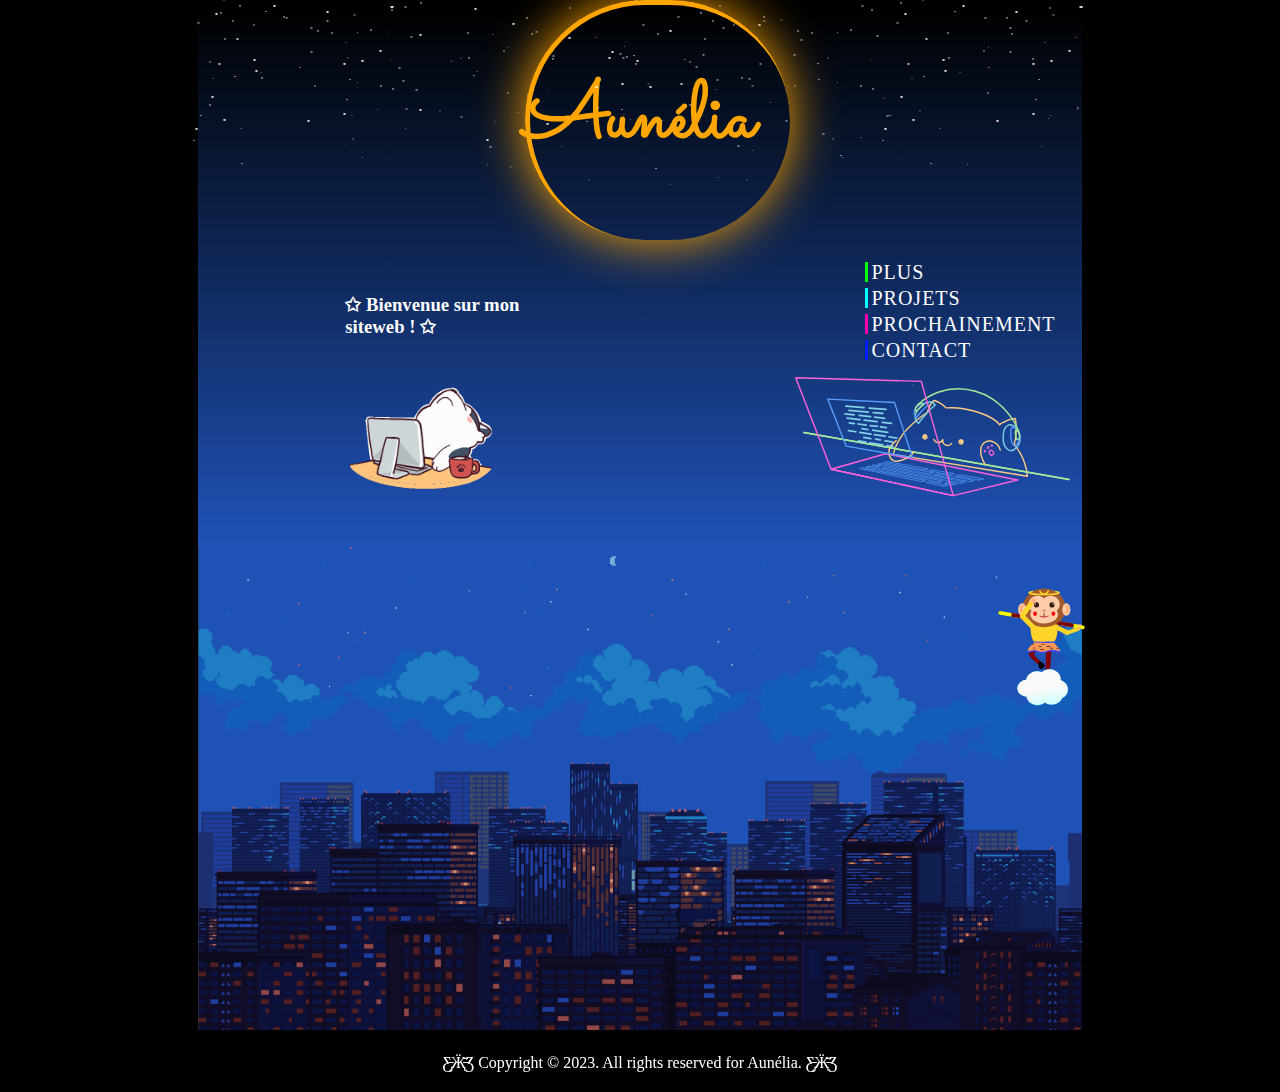
<file: Project-website-main/home/index.html>
<!DOCTYPE html>
<html lang="en">
  <!-- tête -->
  <head>
    <meta charset="UTF-8" />
    <meta name="viewport" content="width=device-width, initial-scale=1.0" />
    <title>Aunélia siteweb</title>
    <!--lien css -->
    <link href="../home/style/stylesheet.css" rel="stylesheet" />
    <link href="../home/style/home.css" rel="stylesheet" />
    <link
      rel="apple-touch-icon"
      sizes="180x180"
      href="../home/images/apple-touch-icon.png"
    />
    <link
      rel="icon"
      type="image/png"
      sizes="32x32"
      href="../home/images/favicon-32x32.png"
    />
    <link
      rel="icon"
      type="image/png"
      sizes="16x16"
      href="../home/images/favicon-16x16.png"
    />
    <link rel="manifest" href="../home/images/site.webmanifest" />
    <link
      rel="mask-icon"
      href="../home/images/safari-pinned-tab.svg"
      color="#5bbad5"
    /> 
    <meta name="msapplication-TileColor" content="#da532c" />
    <meta name="theme-color" content="#ffffff" />
  </head>
  <!-- corps -->
  <body>
    <!-- fond -->
    <div class="stars"></div>
    <!--contenue principal-->
    <main>
      <div class="contenair">
      <!-- entete neon-->
      <header>
        <div class="eclipse"></div>
        <h1 class="neontete">Aunélia</h1>
        <div id="layers">
          <div class="layer"></div>
          <div class="layer"></div>
          <div class="layer"></div>
          <div class="layer"></div>
          <div class="layer"></div>
        </div>
      </header>
      <!--navbar-->
      <nav class="nav">
        <div class="navbar">
          <ul>
            <li style="--clr: #00ff00">
              <a href="../home/page/presentation.html" data-text="&nbsp;Plus"
                >&nbsp;Plus &nbsp;</a
              >
            </li>
            <li style="--clr: #00ffff">
              <a href="../home/page/projets.html" data-text="&nbsp;Projets"
                >&nbsp;Projets&nbsp;
              </a>
            </li>
            <li style="--clr: #ff00b4">
              <a href="../home/page/prochainement.html" data-text="&nbsp;Prochainement"
                >&nbsp;Prochainement&nbsp;</a
              >
            </li>
            <li style="--clr: #011efe">
              <a href="../home/page/contact.html" data-text="&nbsp;Contact"
                >&nbsp;Contact&nbsp;
              </a>
            </li>
          </ul>
          <div class="bongo-cat">
            <!-- does not work on firefox :<  -->
            <object type="image/svg+xml" data="../home/svg/cat.svg"></object>
          </div>
        </div>
      </nav>
      <!--presentation-->
      <section>
        <article class="presentation">
          <div class="titre">
            <h3>✩ Bienvenue sur mon siteweb ! ✩</h3>
          </div>
          <a href="../home/page/ws-citation.html">
            <img
              class="profil"
              src="../home/images/cutedog.gif"
              alt="image"
              height="150px"
              width="150px"
            />
          </a>
          <br />
        </article>
      </section>
      <!-- à droite-->
      <aside>
        <div class="song">
          <div class="defilant">
            <div>
              ⇒ Music I listen to the most right now : Stray Kids "TOPLINE
              (Feat. Tiger JK)"💵
            </div>
          </div>
        </div>
      </aside>
    </main>
    <!--les pieds-->
    <footer>
      <div class="monkey-king">
        <object type="image/svg+xml" data="../home/svg/monkey.svg"></object>
      </div>
      <img
        class="immeuble"
        src="../home/images/immeuble.png"
        width="100%"
        height="100%"
        alt="Immeubles"
      />
      <p>Ƹ̵̡Ӝ̵̨̄Ʒ Copyright © 2023. All rights reserved for Aunélia. Ƹ̵̡Ӝ̵̨̄Ʒ</p>
    </footer>
  </div>
    <script src="../home/script/home.js"></script>
  </body>
</html>
</file>
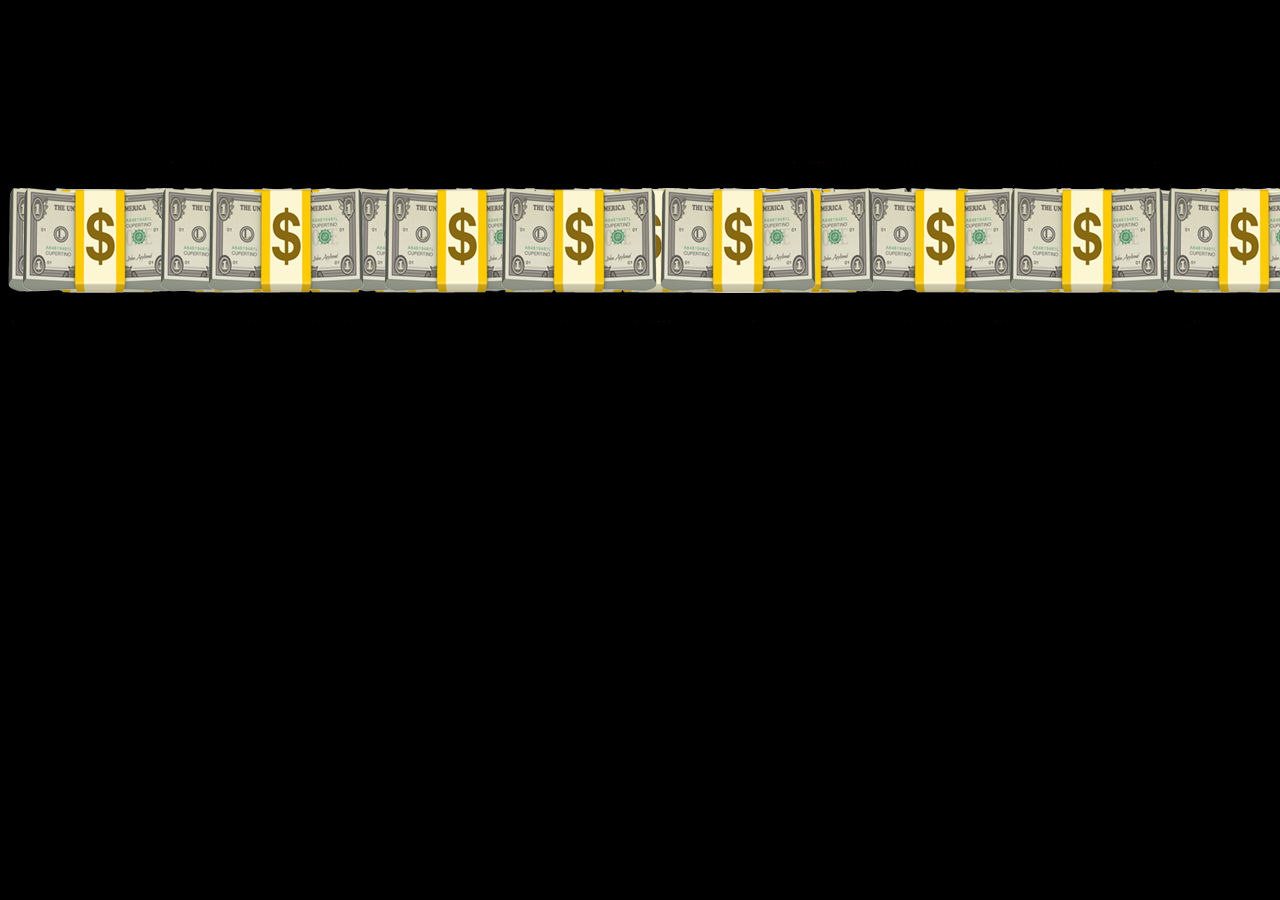
<file: Project-website-main/home/page/Money.html>
<!DOCTYPE html>
<html lang="en">
<head>
    <meta charset="UTF-8">
    <meta name="viewport" content="width=device-width, initial-scale=1.0">
    <title>Rain of Dollars</title>
    <link rel="stylesheet" href="../style/money.css">
</head>
<body>
  <video id="background-video" autoplay loop muted>
    <source src="../mp4/" type="video/mp4" />
  </video>
  <iframe
              width="50%"
              height="50%"
              src="https://www.youtube.com/"
              title="YouTube video player"
              frameborder="0"
              allow="accelerometer; autoplay; clipboard-write; encrypted-media; gyroscope; picture-in-picture; web-share"
              allowfullscreen
            ></iframe>
    <div class="rain">
    </div>
    <script src="../script/money.js"></script>
</body>
</html>
</file>
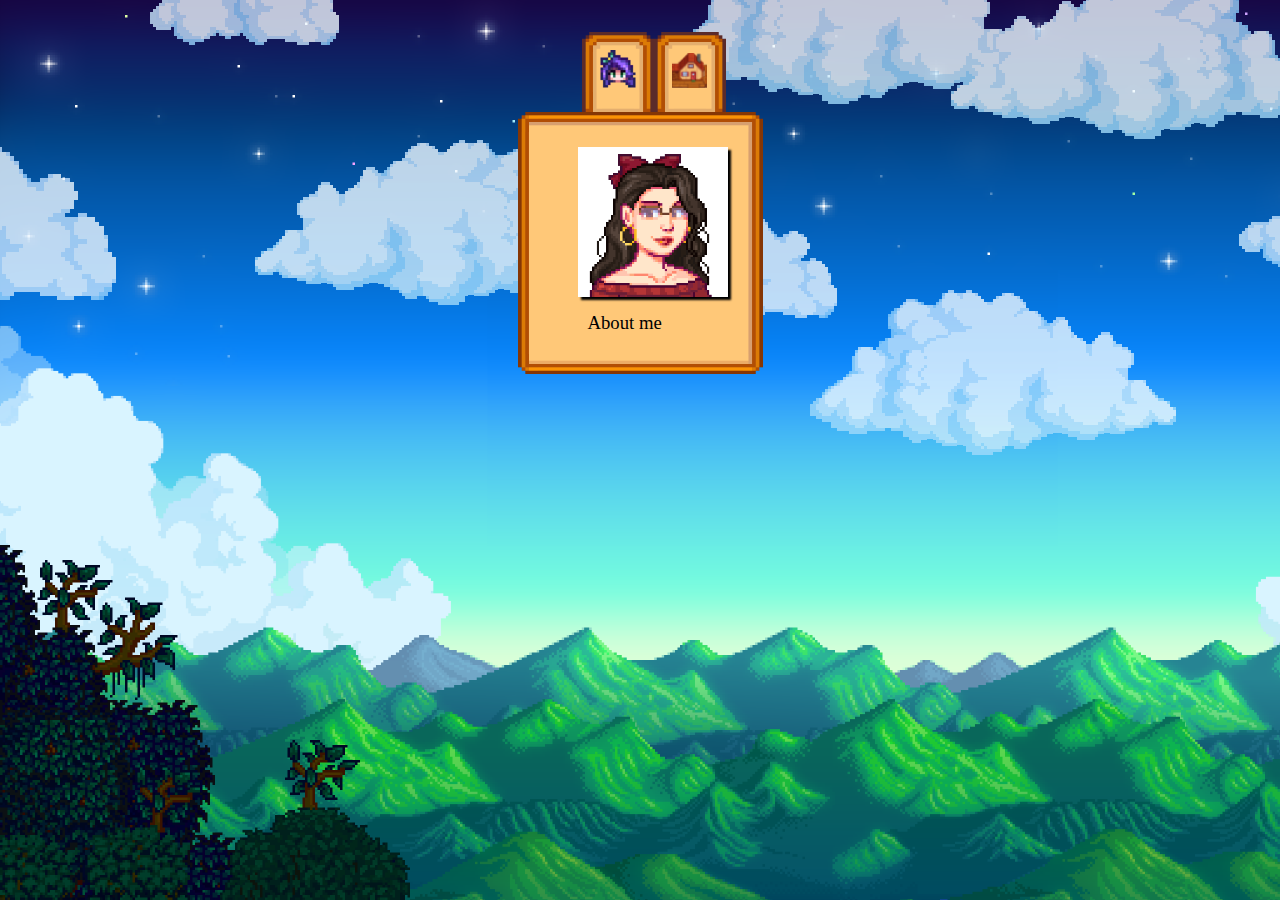
<file: Project-website-main/home/page/presentation.html>
<!DOCTYPE html>

<html lang="en">
  <head>
    <meta charset="UTF-8" />
    <meta name="viewport" content="width=device-width, initial-scale=1" />
    <title>About me</title>
    <link href="../style/about.css" rel="stylesheet" />
    <link
    rel="apple-touch-icon"
    sizes="180x180"
    href="../home/images/apple-touch-icon.png"
  />
  <link
    rel="icon"
    type="image/png"
    sizes="32x32"
    href="../home/images/favicon-32x32.png"
  />
  <link
    rel="icon"
    type="image/png"
    sizes="16x16"
    href="../home/images/favicon-16x16.png"
  />
  <link rel="manifest" href="../home/images/site.webmanifest" />
  <link
    rel="mask-icon"
    href="../home/images/safari-pinned-tab.svg"
    color="#5bbad5"
  />
  <meta name="msapplication-TileColor" content="#da532c" />
  <meta name="theme-color" content="#ffffff" />
  </head>
  <body>
    <div class="marquee">
      <div class="clouds">
        <img src="../images/nuage.png" alt="clouds" />
      </div>
      <div class="clouds">
        <img src="../images/nuage.png" alt="clouds" />
      </div>
      <div class="clouds">
        <img src="../images/nuage.png" alt="clouds" />
      </div>
      <div class="clouds">
        <img src="../images/nuage.png" alt="clouds" />
      </div>
      <div class="clouds">
        <img src="../images/nuage.png" alt="clouds" />
      </div>
      <div class="clouds">
        <img src="../images/nuage.png" alt="clouds" />
      </div>
    </div>
    <main>
      <nav class="navbar">
        <div class="menu__tabs__container">
          <div class="btn menu__tab menu__tab--active disabled">
            <a class="navbar-brand" href="../page/CVtech.html">
              <img src="../images/villageois.png" height="40" alt="cv" />
            </a>
          </div>
          <div class="btn menu__tab disabled">
            <a class="navbar-brand" href="../index.html">
              <img
                src="../images/home-icon.png"
                width="35"
                height="35"
                alt="Home"
              />
            </a>
          </div>
        </div>
      </nav>
      <div class="propos">
        <a class="rose" href="../page/SJ citation.html">
          <image
            class="profil"
            src="../images/portrait.png"
            alt="image"
            height="150px"
            width="150px"
          />
        </a>
        <section>
          <h3>About me</h3>
          <p>
          </p>
        </section>
      </div>
    </main>
  </body>
</html>
</file>
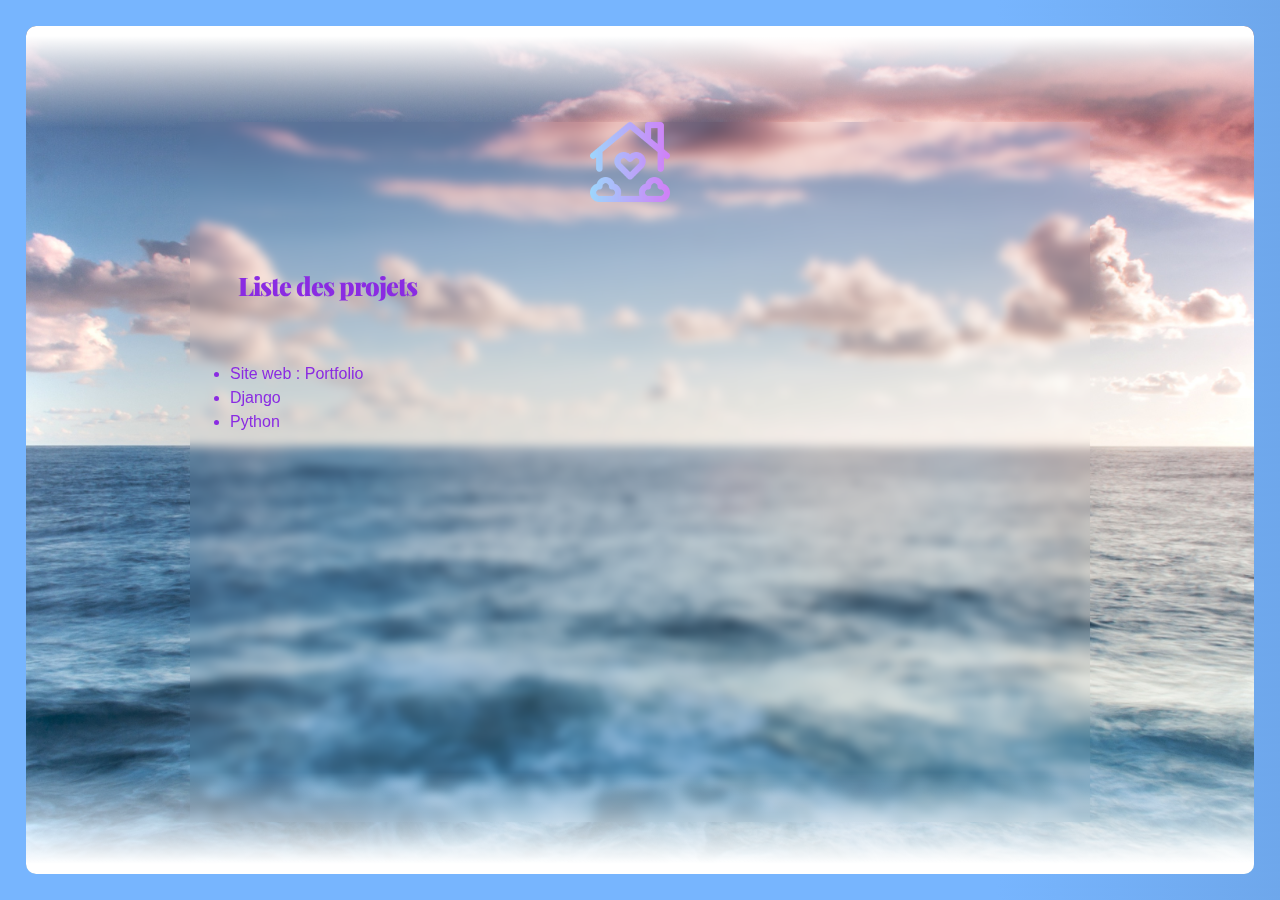
<file: Project-website-main/home/page/Projets.html>
<!DOCTYPE html>
<html lang="en">
  <head>
    <meta charset="UTF-8" />
    <title>Projects</title>
    <link href="../style/blog.css" rel="stylesheet" />
    <link
    rel="apple-touch-icon"
    sizes="180x180"
    href="../home/images/apple-touch-icon.png"
  />
  <link
    rel="icon"
    type="image/png"
    sizes="32x32"
    href="../home/images/favicon-32x32.png"
  />
  <link
    rel="icon"
    type="image/png"
    sizes="16x16"
    href="../home/images/favicon-16x16.png"
  />
  <link rel="manifest" href="../home/images/site.webmanifest" />
  <link
    rel="mask-icon"
    href="../home/images/safari-pinned-tab.svg"
    color="#5bbad5"
  />
  <meta name="msapplication-TileColor" content="#da532c" />
  <meta name="theme-color" content="#ffffff" />
  </head>
  <body>
    <section>
      <div class="wrap">
        <div class="contenaire">
          <nav class="navbar navbar-light bg-light">
            <a class="navbar-brand" href="../index.html">
              <img src="../images/homeblog.png" width="80" height="80" alt="" />
            </a>
          </nav>
          <h3>Liste des projets</h3>
          <ul>
            <li>Site web : Portfolio</li>
            <li>Django</li>
            <li>Python</li>
          </ul>
        </div>
      </div>
    </section>
  </body>
</html>
</file>
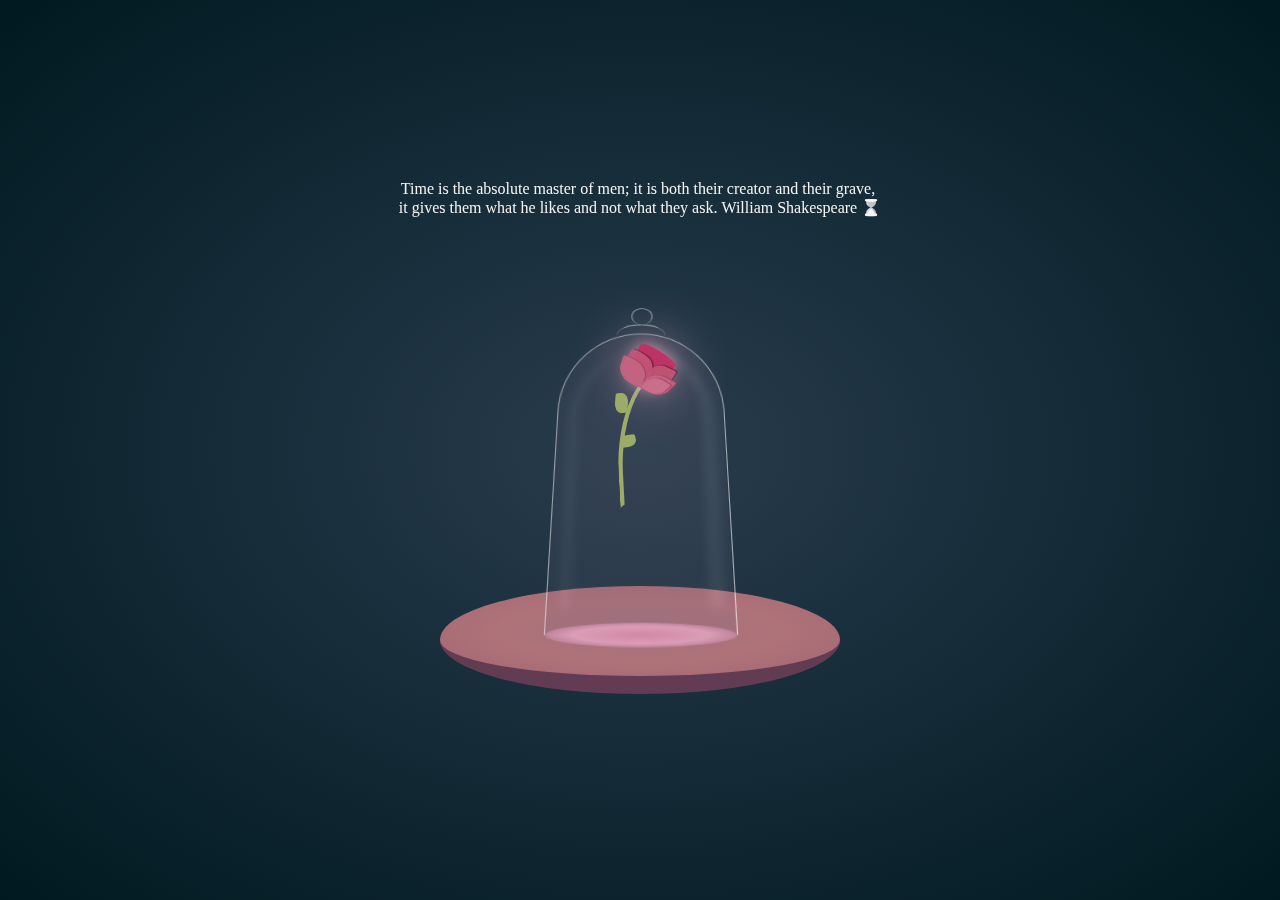
<file: Project-website-main/home/page/ws-citation.html>
<!DOCTYPE html>
<html lang="en">
  <head>
    <meta charset="UTF-8" />
    <meta name="viewport" content="width=device-width, initial-scale=1.0" />
    <title>citation2</title>
    <link href="../style/rose.css" rel="stylesheet" />
    <link
    rel="apple-touch-icon"
    sizes="180x180"
    href="../home/images/apple-touch-icon.png"
  />
  <link
    rel="icon"
    type="image/png"
    sizes="32x32"
    href="../home/images/favicon-32x32.png"
  />
  <link
    rel="icon"
    type="image/png"
    sizes="16x16"
    href="../home/images/favicon-16x16.png"
  />
  <link rel="manifest" href="../home/images/site.webmanifest" />
  <link
    rel="mask-icon"
    href="../home/images/safari-pinned-tab.svg"
    color="#5bbad5"
  />
  <meta name="msapplication-TileColor" content="#da532c" />
  <meta name="theme-color" content="#ffffff" />
  </head>
  <body>
    <main>
      <div class="container">
        <span>Time is the</span>&nbsp;<span>absolute master</span>&nbsp;<span
          >of men;</span
        >&nbsp;<span>it is both their creator</span>&nbsp;<span
          >and their grave,</span
        >&nbsp;<span>it gives them what he likes </span>&nbsp;<span
          >and not what they ask.</span
        >&nbsp;<span>William</span>&nbsp;<span>Shakespeare</span>&nbsp;<span
          >⌛</span
        >
      </div>
      <div id="castle">
        <div id="table"></div>
        <div class="shade-wrap hover-animation" id="main">
          <div id="flower-wrap">
            <div id="stem"></div>
            <div id="petal1"></div>
            <div id="petal2"></div>
            <div id="petal3"></div>
            <div id="petal4"></div>
            <div id="petal5"></div>
            <div id="falling-petal"></div>
            <div id="leaf1"></div>
            <div id="leaf2"></div>
          </div>
        </div>
        <div class="shade-wrap" id="sub">
          <div id="shade-main-reflections"></div>
          <div id="shade-main">
            <div id="shade-handle-big"></div>
            <div id="shade-handle-small"></div>
            <div id="top-reflection"></div>
            <div id="bottom-shade"></div>
          </div>
        </div>
      </div>
    </main>
  </body>
  <script src="../script/rose.js"></script>
</html>
</file>
<file: Project-website-main/home/style/stylesheet.css>
html { 
    background-color: black;
    color: white;
}

.contenair {
    height: 100%;
    width: 70%;
    overflow-x:hidden;
    min-height: 100%;
    margin: auto;
    background: linear-gradient( black, 50%, #1F52B7);
    background-repeat: no-repeat;
    overflow: hidden;
}

.navbar { 
    display: flex;
    flex-direction: column;
    justify-content: flex-end;
    border-radius: 5px ;
    width: 20%;
    height: 20%;
    float: right;
    position: relative;
    margin: 15px 110px 5px 5px;
}

a {
    margin-left: 30px;
    margin-bottom: 4px;
}

.presentation { 
    width: 40%;
    height: auto;
    align-items: center;
    margin-left: 15%;
    margin-top: 5%;
    float: left;
    position:static ;
}

.profil {
    margin: 0px 15px 0px 15px;
    object-fit: cover;
    float: left;
}

.titre { 
    margin-left: 15px;
    margin-right: 140px;
    align-items: center;
    display: flex;
    flex-direction: row;
    float: right;
}


p { 
    margin: 20px 20px 20px 20px; 

}

aside {
    border-radius: 5px ;
    width: 20%;
    height: 20%;
    margin: 15px 110px auto 15px;
    float: right;
    position: relative;
    display: block;
    }

.song {
    border-radius: 5px ;
    width: auto;
    height: auto;
    margin:auto ;
    float: right;
    position: relative;
}

.blog { 
    border-radius: 10px ;
    width: 45%;
    height: auto;
    align-items: center;
    margin-left: 15%;
    margin-top: 10px;
    float: left;
position: relative;
}

footer{
    background-color: transparent;
    margin : auto;
    text-align: center;
    width: 70%;
}

::-webkit-scrollbar {
    width: 7px;
    background: black;
    }
    ::-webkit-scrollbar-thumb {
    border: solid 0 transparent;
    background-color: white;
    }

/* éclipse */

.eclipse {
    background: transparent;
    width: 260px;
    height: 235px;
    border-top: solid 5px orange;
    border-left: solid 5px #ffa500;
    border-bottom: solid 0px orange;
    border-radius: 200px;
    box-shadow: 0 0 50px #ffa500;
    position: absolute;
    z-index: 1;
    left: 41%;
    top: 0;
}
</file>
<file: Project-website-main/home/style/home.css>
/* css animations */

  /* titre neon */ 
  @import url("https://fonts.googleapis.com/css?family=Sacramento&display=swap");

  h1 {
    font-size: 80px ;
    text-shadow: #fff6a9;
    color: #ffa500; 
    font-family: "Sacramento", cursive;
    text-align: center;
    animation: blink 12s infinite;
    -webkit-animation: blink 12s infinite;
    z-index: 1000;
  }
  
  
  @-webkit-keyframes blink {
    20%,
    24%,
    55% {
      color: #111;
      text-shadow: none;
    }
  
    0%,
    19%,
    21%,
    23%,
    25%,
    54%,
    56%,
    100% {
    color: #fff6a9;
    text-shadow: 0 0 5px #fff6a9, 0 0 15px #ffa500, 0 0 20px #ffa500, 0 0 40px #ffa500, 0 0 60px #ff0000, 0 0 10px #ff8d00, 0 0 98px #ff0000;
  }
  }
  
  @keyframes blink {
    20%,
    24%,
    55% {
      color: #111;
      text-shadow: none;
    }
  
    0%,
    19%,
    21%,
    23%,
    25%,
    54%,
    56%,
    100%     
    {color: #fff6a9;
    text-shadow: 0 0 5px #fff6a9, 0 0 15px #ffa500, 0 0 20px #ffa500, 0 0 40px #ffa500, 0 0 60px #ff0000, 0 0 10px #ff8d00, 0 0 98px #ff0000;
  }
  }
  

/*  navbar */

ul{
    position: relative;
    display: flex;
    flex-direction: column;
    gap: 5px;
}

ul li
{
    position: relative;
    list-style: none;
}

ul li a {
    position: relative;
    font-size: 20px;
    text-decoration: none;
    line-height: 1em;
    letter-spacing: 1px;
    text-transform: uppercase;
    color: white;
    -webkit-text-stroke: 1px transparent(255,255,255,0.5);

}

ul li a::before{
    max-height: 21px;
    content: attr(data-text);
    position :  absolute;
    color: var(--clr);
    width: 0%;
    overflow: hidden;
    transition: 1s;
    border-right: 3px solid var(--clr) ;
    -webkit-text-stroke: 1px var(--clr);

}

ul li a:hover::before{
    width: 100%;
    filter: drop-shadow(0 0 25px var(--clr));

}

/* message qui defile */

.defilant {
    display: block;
    float: right;
    margin : 5px 15px 0px 15px ;
    padding: 0;
    overflow: hidden;
    position: relative;
    width: 20%;
    max-width: 25%;
    height: 5%;
}
.defilant > :first-child {
    display: inline-block;                                                  
    white-space: nowrap;  
    padding-left: 14em;   
    padding-right: 0em;             
    animation: defilement-rtl 15s infinite linear;

    animation-name: defilement-rtl;       
    animation-duration: 15s;             
    animation-iteration-count: infinite;  
    animation-timing-function: linear;    
  }

  .defilant:hover :first-child {
    animation-play-state: paused;
  }
  @keyframes defilement-rtl {
    0% {
      transform: translate3d(0,0,0);     
    }
    100% {
      transform: translate3d(-100%,0,0);  
    }
  }


  /* singe */

  .monkey-king {
    margin-left: 800px;
    width: 10vh;
    height: 40vh;
    position: absolute;
    transform: translateY(0vmin);
    transform-origin: bottom;
}


/*fond etoile */

.stars {
  width: 100%;
  height: 100%;
  position: fixed;
  overflow: hidden;
  top: 0;
  left: 0;
  z-index: -1;
}

.star {
  position: absolute;
  background-color: #fff;
  pointer-events: none;
  opacity: 0;
  border-radius: 50%;
  animation: twinkle 10s infinite alternate;
}

@keyframes twinkle {
  0% {
      transform: scale(1);
      opacity: 0;
  }
  100% {
      transform: scale(1.1);
      opacity: 1;
  }
}

/* étoile tête*/

#layers {
	height: 200px;
	left: 15%;
	overflow: hidden;
	position: absolute;
	top: 0;
	width: 70%;
}

#layers .layer {
	background-size: auto 100%;
	background-position: 50% 0;
	background-repeat: repeat-x;
	height: 200px;
	left: 0;
	position: absolute;
	top: 0;
	transform: translate3d(0, 0, 0);
	width: 200vw;
}

@keyframes twinkle {
	from { opacity: .3; }
	to { opacity: 1; }
}

@keyframes layer-1 {
	from { transform: translate3d(0, 0, 0); }
	to { transform: translate3d(-689px, 0, 0); }
}
#layers .layer:nth-child(1) {
	animation: twinkle 10s ease-in -5s infinite alternate, layer-1 344s linear infinite;
	background-image: url(../images/etoiles.png);
}

@keyframes layer-2 {
	from { transform: translate3d(0, 0, 0); }
	to { transform: translate3d(-699px, 0, 0); }
}
#layers .layer:nth-child(2) {
	animation: twinkle 3s ease-in -3s infinite alternate, layer-2 349s linear infinite;
	background-image: url(../images/etoiles2.png);
}

@keyframes layer-3 {
	from { transform: translate3d(0, 0, 0); }
	to { transform: translate3d(-699px, 0, 0); }
}
#layers .layer:nth-child(3) {
	animation: twinkle 3.5s ease-in infinite alternate, layer-3 349s linear infinite;
	background-image: url(../images/etoiles3.png);
}

@keyframes layer-4 {
	from { transform: translate3d(0, 0, 0); }
	to { transform: translate3d(-480px, 0, 0); }
}
#layers .layer:nth-child(4) {
	animation: twinkle 4s ease-in -2s infinite alternate, layer-4 240s linear infinite;
	background-image: url(../images/etoiles4.png);
}

@keyframes layer-5 {
	from { transform: translate3d(0, 0, 0); }
	to { transform: translate3d(-486px, 0, 0); }
}
#layers .layer:nth-child(5) {
	animation: twinkle 5.5s ease-in infinite alternate, layer-5 243s linear infinite;
	background-image: url(../images/etoiles4.png);
}

@keyframes shooting-star {
	0% {
		opacity: 1;
		transform: translate3d(0, 0, 0);
	}
	25% {
		opacity: 1;
	}
	100% {
		opacity: 0;
		transform: translate3d(-270px, 180px, 0);
	}
}

#layers:before {
	animation: 500ms linear 3s shooting-star;
	background-image: url(../images/etoilefilante.png);
	background-size: 72px 50px;
	content: ' ';
	height: 50px;
	left: 80%;
	position: absolute;
	top: -50px;
	width: 72px;
	z-index: 100;
}
</file>
<file: Project-website-main/home/style/money.css>
body {
    background-color: black;
    overflow: hidden;
}

/* Appliquer les styles d'image */
.rain img {
    position: absolute;
    pointer-events: none;
    
}
</file>
<file: Project-website-main/home/style/about.css>
* {    
    margin: 0;
    padding: 0;
    box-sizing: border-box;
    cursor: url("../images/cursor.png"), auto;
  }
  
  .profil {
    margin: 15px 15px 15px 40px;
    float: left;
    box-shadow: 3px 3px 2px 0px rgba(0, 0, 0, 1);
}

h3 { 
  margin: 0px 0px 0px 50px;
  font-weight: 500;
}

p {
  margin: 20px 20px 20px 20px; 
}

.menu {
  width: 100%;
  max-width: 60rem;
  height: 100%;
  display: flex;
  flex-direction: column;
  position: relative;
}

.btn {
  display: inline-block;
  background-color: var(--container_color);
  border: none;
  border-radius: 1.25rem;
}

menu {
  width: 100%;
  max-width: 60rem;
  height: 100%;
  display: flex;
  flex-direction: column;
  position: relative;
}
@media (max-width: 65rem) {
  .menu {
    flex-direction: row;
  }
}
.menu__tabs__container {
  padding-left: 4rem;
  display: flex;
  flex-direction: row;
  align-items: flex-end;
}
@media (max-width: 65rem) {
  .menu__tabs__container {
    width: 5rem;
    flex-direction: column;
    padding-left: 0;
    overflow: auto;
  }
}
.menu__tabs__container .menu__tab {
  border-image-source: url("../images/bordure-menu.png");
  border-style: solid;
  border-width: 20px;
  border-image-slice: 24 22;
  border-image-repeat: round;
  border-radius: 20px;
  width: 4.5rem;
  height: 5rem;
  position: relative;
  display: flex;
  justify-content: center;
  align-items: center;
  background-color: #ffc878;
}

body {
    background-image: url("../images/fond.png");
    background-size: cover;
    background-repeat: no-repeat;
    background-attachment: fixed;
    font-family: svFont;
    color: var(--text_color);
    display: flex;
    justify-content: center;
    align-items: center;
    height: 100;
    width: 100%;
    padding: 2rem;
  }
  @media (max-width: 46.875rem) {
    body {
      padding: 1rem;
    }
  }


  .navbar1 , .navbar2 {
    border-image-source: url("../images/bordure-menu.png");
    border-style: solid;
    border-width: 20px;
    border-image-slice: 24 22;
    border-image-repeat: round;
    border-radius: 20px;
    width: 4.5rem;
    height: 5rem;
    position: relative;
    display: flex;
    justify-content: center;
    align-items: center;
  background-color: #ffc878;
}

.navbar1 {
  margin-left: 100px;

}

.navbar2 {
  margin-left: 500px;
}

    
  h3,
  p,
  span {
    user-select: none;
  }
  
  .disabled img {
    pointer-events: none;
  }
  
  ::-webkit-scrollbar {
    width: 0.6rem;
    background: #db7812;
  }
  
  ::-webkit-scrollbar-thumb {
    background: #ad520b;
  }
  
  .marquee {
    z-index: -10;
    position: fixed;
    opacity: 0.8;
    display: flex;
    animation: marquee 150s linear infinite running;
  }
  .marquee .clouds {
    width: 100%;
  }
  
  @keyframes marquee {
    0% {
      transform: translateX(0);
    }
    100% {
      transform: translateX(-50%);
    }
  }

.propos {
  padding: 0px;
    position: relative;
    width: 100%;
    max-width: 60rem;
    height: 100%;
    border-style: solid;
    border-width: 20px;
    border-image-slice: 24 22;
    border-image-repeat: round;
    border-radius: 20px;
    border-image-source: url("../images/bordure.png");
    background-color: #ffc878;
  }
  @media (max-width: 65rem) {
    .menu {
      flex-direction: row;
    }
  }
</file>
<file: Project-website-main/home/style/blog.css>
@import url('https://fonts.googleapis.com/css?family=Playfair+Display:900');

html {
  background: linear-gradient(315deg,#1c2842 0%,  #77b5fe 74%);
  background-size: 300%;
  animation: gradient 4s ease infinite;
}

body{
font: 400 1.25vw / 1.5 Avenir Next, Avenir, Segoe UI, Roboto, Helvetica, Arial, sans-serif, Apple Color Emoji, Segoe UI Emoji, Segoe UI Symbol;
  -moz-osx-font-smoothing: grayscale;
  text-rendering: optimizeLegibility;
  -webkit-font-smoothing: antialiased;
  overscroll-behavior-y: none;
}

.contenaire { 
  color:#8A2BE2;
  margin:96px auto 144px;
  height: 700px;
  width: 900px;
  background-color: transparent;
  backdrop-filter: blur(5px);
  
}
.wrap {
  position: fixed;
  top: 2vw;
  right: 2vw;
  left: 2vw;
  bottom: 2vw;
  background: white;
  border-radius:10px;
  overflow-y: scroll;
  -webkit-overflow-scrolling: touch;
  background-image: url(../images/sea.jpg);
  background-repeat: no-repeat;
  background-size: cover;
}
.wrap:before {
content:"";
height:8vw;
width:calc(100% - 4vw);
position:fixed;
top:2vw;
left:2vw;
border-radius:10px;
background: linear-gradient(to top, rgba(255,255,255,0) 0%, rgba(255, 255, 255, 1) 90%);
}
.wrap:after {
content:"";
height:8vw;
width:calc(100% - 4vw);
position:fixed;
bottom:2vw;
left:2vw;
border-radius:10px;
background: linear-gradient(to bottom, rgba(255,255,255,0) 0%, rgba(255, 255, 255, 1) 90%);
}


.navbar { 
    margin-left: 400px;
}

::-webkit-scrollbar-track,::-webkit-scrollbar,::-webkit-scrollbar-thumb {
  display:none;
}

p, h3 {
    margin: 48px 48px 48px;
}

h3 {
    font-family: 'Playfair Display', serif;
    font-size:2vw;
    line-height:4.5vw;
    font-weight:900;
    color:#8A2BE2;
    letter-spacing:-1px;
}

@keyframes gradient { 
    0%{background-position:0% 50%}
    50%{background-position:100% 50%}
    100%{background-position:0% 50%}
}
</file>
<file: Project-website-main/home/style/rose.css>
* {
    margin: 0;
    padding: 0;
  }
  
  .hover-animation {
    animation: hover 1.75s ease-in-out infinite;
  }
  
  #castle {
    position: relative;
    width: 100vw;
    height: 100vh;
    background: radial-gradient(#293c4d, #001920);
    overflow: hidden;
    z-index: -1;
  }
  #castle #table {
    position: absolute;
    left: calc(50% - 200px);
    top: calc(50% - 50px);
    width: 400px;
    height: 400px;
    background: radial-gradient(#a3727e, #af7279, #a16674);
    border-radius: 100%;
    border-bottom: 80px solid #623c53;
    transform: scaleY(0.225);
  }
  #castle .shade-wrap {
    position: absolute;
    left: calc(50% - 100px);
    top: calc(52% - 250px);
    width: 200px;
    height: 400px;
  }
  #castle .shade-wrap #shade-main {
    position: absolute;
    left: 20px;
    top: 100px;
    width: 160px;
    height: 300px;
    border-top: 1px solid rgba(255, 255, 255, 0.5);
    border-left: 1px solid rgba(255, 255, 255, 0.5);
    border-right: 1px solid rgba(255, 255, 255, 0.6);
    border-top-left-radius: 50% 30%;
    border-top-right-radius: 50% 30%;
    border-bottom: none;
    transform: perspective(200px) rotateX(8deg) scale(1.075, 1);
  }
  #castle .shade-wrap #shade-main #shade-handle-big {
    position: absolute;
    left: 55px;
    top: -14px;
    width: 50px;
    height: 30px;
    border-radius: 100%;
    border-top: 1px solid rgba(255, 255, 255, 0.7);
    transform: scaleY(0.9);
  }
  #castle .shade-wrap #shade-main #shade-handle-small {
    position: absolute;
    left: 70px;
    top: -33px;
    width: 20px;
    height: 20px;
    border-radius: 100%;
    border: 1px solid rgba(255, 255, 255, 0.5);
    border-bottom: none;
  }
  #castle .shade-wrap #shade-main #bottom-shade {
    position: absolute;
    bottom: -20px;
    width: 100%;
    height: 40px;
    transform: scaleY(0.5);
    border-radius: 100%;
    background: radial-gradient(#d287a5, #da9db6, #985e74);
    animation: floatAnimate 1.75s ease-in-out infinite;
  }
  #castle .shade-wrap #shade-main-reflections {
    position: relative;
    left: 20px;
    top: 100px;
    width: 160px;
    height: 300px;
    border-top-left-radius: 50% 30%;
    border-top-right-radius: 50% 30%;
    border-bottom: none;
    background-color: #6d6179;
    transform: perspective(200px) rotateX(8deg) scale(1.075, 1);
    opacity: 0.15;
  }
  #castle .shade-wrap #shade-main-reflections:after {
    content: "";
    position: absolute;
    width: 100%;
    height: 100%;
    border-top-right-radius: 50% 30%;
    border-right: 20px solid rgba(255, 255, 255, 0.5);
    transform: scale(0.7, 0.85);
    filter: blur(5px);
  }
  #castle .shade-wrap #shade-main-reflections:before {
    content: "";
    position: absolute;
    width: 100%;
    height: 100%;
    border-top-left-radius: 50% 30%;
    border-left: 8px solid rgba(255, 255, 255, 0.6);
    transform: scale(0.85, 0.85);
    filter: blur(5px);
  }
  #castle .shade-wrap #flower-wrap {
    position: relative;
    top: -50px;
  }
  #castle .shade-wrap #flower-wrap #stem {
    position: absolute;
    left: 82px;
    top: 187px;
    width: 100px;
    height: 150px;
    background-color: transparent;
    border: solid 4px #a1b965;
    border-color: transparent transparent transparent #a1b965;
    border-radius: 50%/120px 100px 0 0;
    transform: rotate(-3deg) scale(1.1, 0.9);
  }
  #castle .shade-wrap #flower-wrap #petal1 {
    position: absolute;
    left: 97px;
    top: 188px;
    width: 25px;
    height: 25px;
    border-top-left-radius: 50% 10%;
    border-top-right-radius: 50% 10%;
    border-bottom-left-radius: 50% 40%;
    border-bottom-right-radius: 50% 40%;
    background-color: #c82b60;
    box-shadow: 1px -1px 1px 0 #6f1232;
    transform: rotate(32deg) scale(1.6, 1.6);
  }
  #castle .shade-wrap #flower-wrap #petal1:before {
    content: "";
    position: absolute;
    height: 100%;
    width: 100%;
    border-top-left-radius: 50% 10%;
    border-top-right-radius: 50% 10%;
    border-bottom-left-radius: 50% 40%;
    border-bottom-right-radius: 50% 40%;
    background-color: transparent;
    box-shadow: 0 0 10px 0 #e8b2ca;
    opacity: 0.9;
  }
  #castle .shade-wrap #flower-wrap #petal1:after {
    content: "";
    position: absolute;
    height: 100%;
    width: 100%;
    border-top-left-radius: 50% 10%;
    border-top-right-radius: 50% 10%;
    border-bottom-left-radius: 50% 40%;
    border-bottom-right-radius: 50% 40%;
    background-color: transparent;
    box-shadow: 0 0 35px 0 #e8b2ca;
    animation: glow 3s ease-in-out infinite;
  }
  #castle .shade-wrap #flower-wrap #petal2 {
    position: absolute;
    left: 85px;
    top: 185px;
    width: 25px;
    height: 30px;
    border-top-left-radius: 50% 10%;
    border-top-right-radius: 50% 50%;
    border-bottom-left-radius: 50% 50%;
    border-bottom-right-radius: 50% 10%;
    background-color: #d05478;
    transform: rotate(35deg) scale(1.2, 1);
    box-shadow: 1px -1px 1px 0 #6f1232;
    opacity: 0.9;
  }
  #castle .shade-wrap #flower-wrap #petal3 {
    position: absolute;
    left: 105px;
    top: 197px;
    width: 25px;
    height: 28px;
    border-top-left-radius: 50% 50%;
    border-top-right-radius: 10% 10%;
    border-bottom-left-radius: 10% 10%;
    border-bottom-right-radius: 50% 50%;
    background-color: #cb5275;
    transform: rotate(25deg) scale(1, 1.05) skew(-8deg);
    box-shadow: 1px -1px 1px 0 #6f1232;
    opacity: 0.9;
  }
  #castle .shade-wrap #flower-wrap #petal4 {
    position: absolute;
    left: 80px;
    top: 191px;
    width: 25px;
    height: 25px;
    border-top-left-radius: 50% 10%;
    border-top-right-radius: 50% 50%;
    border-bottom-left-radius: 50% 50%;
    border-bottom-right-radius: 50% 10%;
    background-color: #d26484;
    transform: rotate(30deg) scale(1.1, 0.9) skew(10deg);
    box-shadow: 1px -1px 1px 0 #a53d60;
    opacity: 0.9;
  }
  #castle .shade-wrap #flower-wrap #petal5 {
    position: absolute;
    left: 105px;
    top: 207px;
    width: 25px;
    height: 20px;
    border-top-left-radius: 50% 50%;
    border-top-right-radius: 10% 10%;
    border-bottom-left-radius: 10% 10%;
    border-bottom-right-radius: 50% 50%;
    background-color: #d26484;
    transform: rotate(28deg) scale(1, 1.05) skew(-18deg);
    box-shadow: 1px -1px 1px 0 #a53d60;
    opacity: 0.9;
  }
  #castle .shade-wrap #flower-wrap #falling-petal {
    position: absolute;
    left: 105px;
    top: 209px;
    width: 22px;
    height: 18px;
    border-top-left-radius: 50% 50%;
    border-top-right-radius: 10% 10%;
    border-bottom-left-radius: 10% 10%;
    border-bottom-right-radius: 50% 50%;
    background-color: #da7290;
    transform: rotate(32deg) scale(0.9, 0.95) skew(-18deg);
    box-shadow: 1px -1px 1px 0 #a53d60;
    opacity: 0.9;
    animation: 7s fall 4s ease-in-out infinite;
  }
  #castle .shade-wrap #flower-wrap #leaf1 {
    position: absolute;
    left: 75px;
    top: 225px;
    width: 13px;
    height: 20px;
    border-top-left-radius: 50% 10%;
    border-top-right-radius: 50% 50%;
    border-bottom-left-radius: 50% 50%;
    border-bottom-right-radius: 50% 10%;
    background-color: #a1b965;
    transform: rotate(5deg);
  }
  #castle .shade-wrap #flower-wrap #leaf2 {
    position: absolute;
    left: 82px;
    top: 265px;
    width: 12px;
    height: 16px;
    border-top-left-radius: 50% 10%;
    border-top-right-radius: 50% 50%;
    border-bottom-left-radius: 50% 50%;
    border-bottom-right-radius: 50% 10%;
    background-color: #a1b965;
    transform: rotate(-97deg);
  }
  
  .dustDef {
    position: absolute;
    background-color: white;
    border-radius: 100%;
    box-shadow: 0 0 3px 1px white;
    opacity: 0;
  }
  
  @keyframes hover {
    0% {
      margin-top: 60px;
    }
    50% {
      margin-top: 50px;
    }
    100% {
      margin-top: 60px;
    }
  }
  @keyframes glow {
    0% {
      box-shadow: 0 0 25px 0 #e8b2ca;
    }
    50% {
      box-shadow: 0 0 45px 0 #e8b2ca;
    }
    100% {
      box-shadow: 0 0 25px 0 #e8b2ca;
    }
  }
  @keyframes fall {
    5% {
      top: 209px;
      left: 105px;
      transform: rotate(55deg) scale(0.9, 0.95) skew(-18deg);
      opacity: 0.9;
    }
    30% {
      left: 90px;
    }
    55% {
      left: 130px;
    }
    60%, 100% {
      top: 380px;
      transform: rotate(30deg) scale(0.9, 0.95) skew(-32deg);
      opacity: 0;
    }
  }
  @keyframes floatAnimate {
    0% {
      background-size: 105% 120%;
      background-position: 0 0;
      opacity: 0.7;
    }
    50% {
      background-size: 100% 100%;
      background-position: 0 0;
      opacity: 0.5;
    }
    100% {
      background-size: 105% 120%;
      background-position: 0 0;
      opacity: 0.7;
    }
  }

  @import url(https://fonts.googleapis.com/css?family=Finger+Paint);

  .container {
    position: absolute;
    height: 40%;
    width: 40%;
    background: transparent;
    overflow: hidden;
    text-align: center;
    color: transparent;
    -webkit-backface-visibility: hidden;
            backface-visibility: hidden;
            z-index: 1;
            top : 20%;
            right: 30%;
  }

span {
  display: inline-block;
  text-shadow: 0 0 0 whitesmoke;
  -webkit-animation: smoky 5s 3s both;
          animation: smoky 5s 3s both;
}

span:nth-child(even) {
  -webkit-animation-name: smoky-mirror;
          animation-name: smoky-mirror;
}

@-webkit-keyframes smoky {
  60% {
    text-shadow: 0 0 40px whitesmoke;
  }
  to {
    transform: translate3d(15rem, -8rem, 0) rotate(-40deg) skewX(70deg) scale(1.5);
    text-shadow: 0 0 20px whitesmoke;
    opacity: 0;
  }
}

@keyframes smoky {
  60% {
    text-shadow: 0 0 40px whitesmoke;
  }
  to {
    transform: translate3d(15rem, -8rem, 0) rotate(-40deg) skewX(70deg) scale(1.5);
    text-shadow: 0 0 20px whitesmoke;
    opacity: 0;
  }
}
@-webkit-keyframes smoky-mirror {
  60% {
    text-shadow: 0 0 40px whitesmoke;
  }
  to {
    transform: translate3d(18rem, -8rem, 0) rotate(-40deg) skewX(-70deg) scale(2);
    text-shadow: 0 0 20px whitesmoke;
    opacity: 0;
  }
}
@keyframes smoky-mirror {
  60% {
    text-shadow: 0 0 40px whitesmoke;
  }
  to {
    transform: translate3d(18rem, -8rem, 0) rotate(-40deg) skewX(-70deg) scale(2);
    text-shadow: 0 0 20px whitesmoke;
    opacity: 0;
  }
}
span:nth-of-type(1) {
  -webkit-animation-delay: 3.1s;
          animation-delay: 3.1s;
}

span:nth-of-type(2) {
  -webkit-animation-delay: 3.2s;
          animation-delay: 3.2s;
}

span:nth-of-type(3) {
  -webkit-animation-delay: 3.3s;
          animation-delay: 3.3s;
}

span:nth-of-type(4) {
  -webkit-animation-delay: 3.4s;
          animation-delay: 3.4s;
}

span:nth-of-type(5) {
  -webkit-animation-delay: 3.5s;
          animation-delay: 3.5s;
}

span:nth-of-type(6) {
  -webkit-animation-delay: 3.6s;
          animation-delay: 3.6s;
}

span:nth-of-type(7) {
  -webkit-animation-delay: 3.7s;
          animation-delay: 3.7s;
}

span:nth-of-type(8) {
  -webkit-animation-delay: 3.8s;
          animation-delay: 3.8s;
}

span:nth-of-type(9) {
  -webkit-animation-delay: 3.9s;
          animation-delay: 3.9s;
}

span:nth-of-type(10) {
  -webkit-animation-delay: 4s;
          animation-delay: 4s;
}

span:nth-of-type(11) {
  -webkit-animation-delay: 4.1s;
          animation-delay: 4.1s;
}

span:nth-of-type(12) {
  -webkit-animation-delay: 4.2s;
          animation-delay: 4.2s;
}

span:nth-of-type(13) {
  -webkit-animation-delay: 4.3s;
          animation-delay: 4.3s;
}

span:nth-of-type(14) {
  -webkit-animation-delay: 4.4s;
          animation-delay: 4.4s;
}

span:nth-of-type(15) {
  -webkit-animation-delay: 4.5s;
          animation-delay: 4.5s;
}

span:nth-of-type(16) {
  -webkit-animation-delay: 4.6s;
          animation-delay: 4.6s;
}

span:nth-of-type(17) {
  -webkit-animation-delay: 4.7s;
          animation-delay: 4.7s;
}

span:nth-of-type(18) {
  -webkit-animation-delay: 4.8s;
          animation-delay: 4.8s;
}

span:nth-of-type(19) {
  -webkit-animation-delay: 4.9s;
          animation-delay: 4.9s;
}

span:nth-of-type(20) {
  -webkit-animation-delay: 5s;
          animation-delay: 5s;
}

span:nth-of-type(21) {
  -webkit-animation-delay: 5.1s;
          animation-delay: 5.1s;
}
</file>
